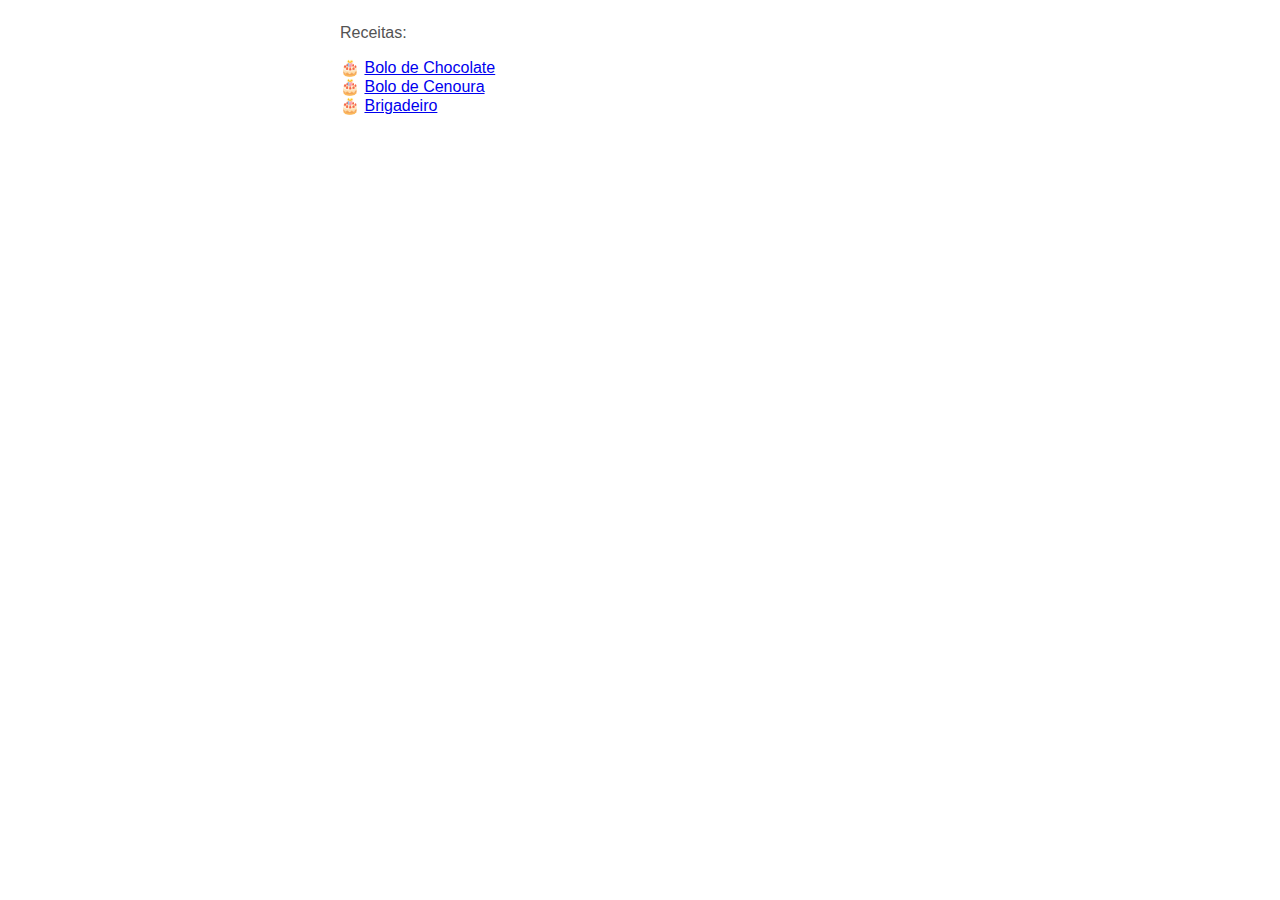
<file: index.html>
<!DOCTYPE html>
<html lang="pt-br">
  <head>
    <meta charset="UTF-8" />
    <meta name="viewport" content="width=device-width, initial-scale=1.0" />
    <link rel="shortcut icon" href="favicon.ico" type="image/x-icon" />
    <title>Receitas</title>
    <link rel="stylesheet" href="style.css" />
  </head>
  <body>
    <p>Receitas:</p>
    &#x1F382;
    <a href="bolo.html">Bolo de Chocolate</a><br />
    &#x1F382;
    <a href="bolo-cenoura.html">Bolo de Cenoura</a><br />
    &#x1F382;
    <a href="brigadeiro.html">Brigadeiro</a><br />
  </body>
</html>
</file>
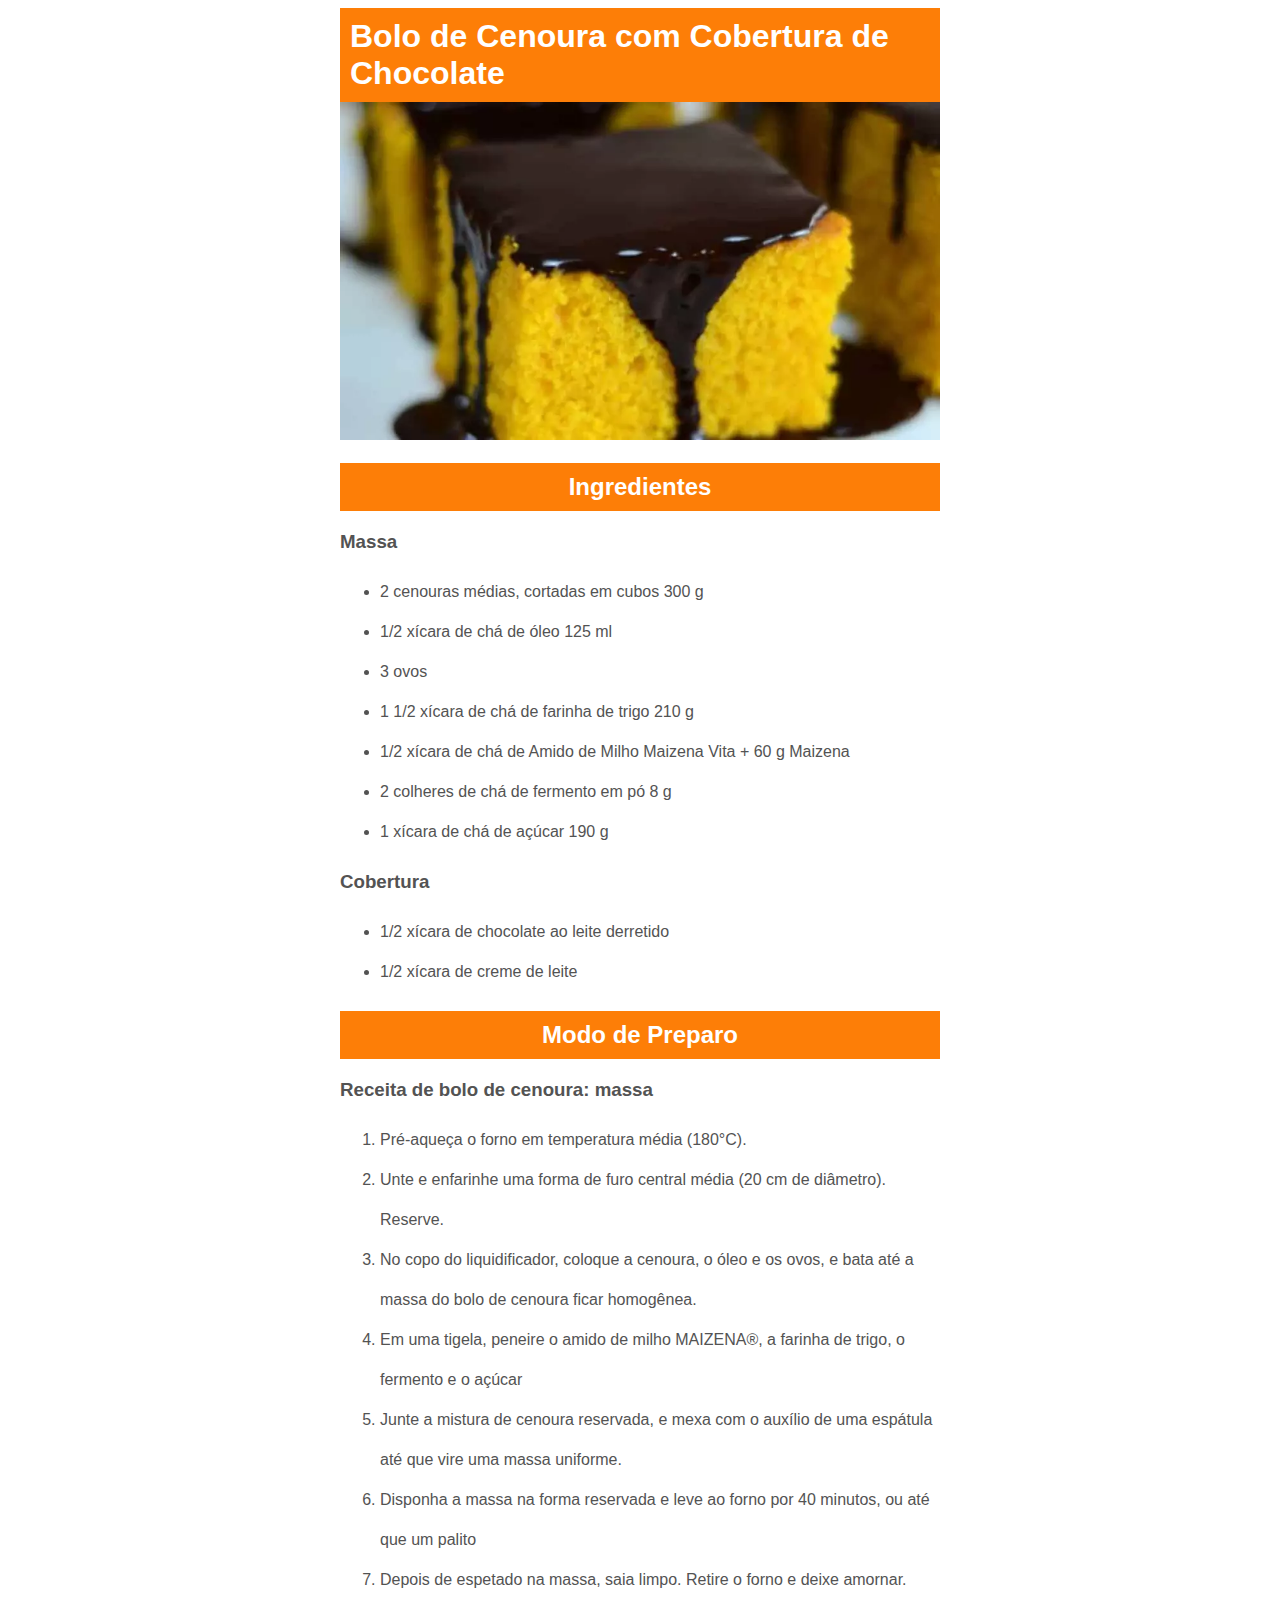
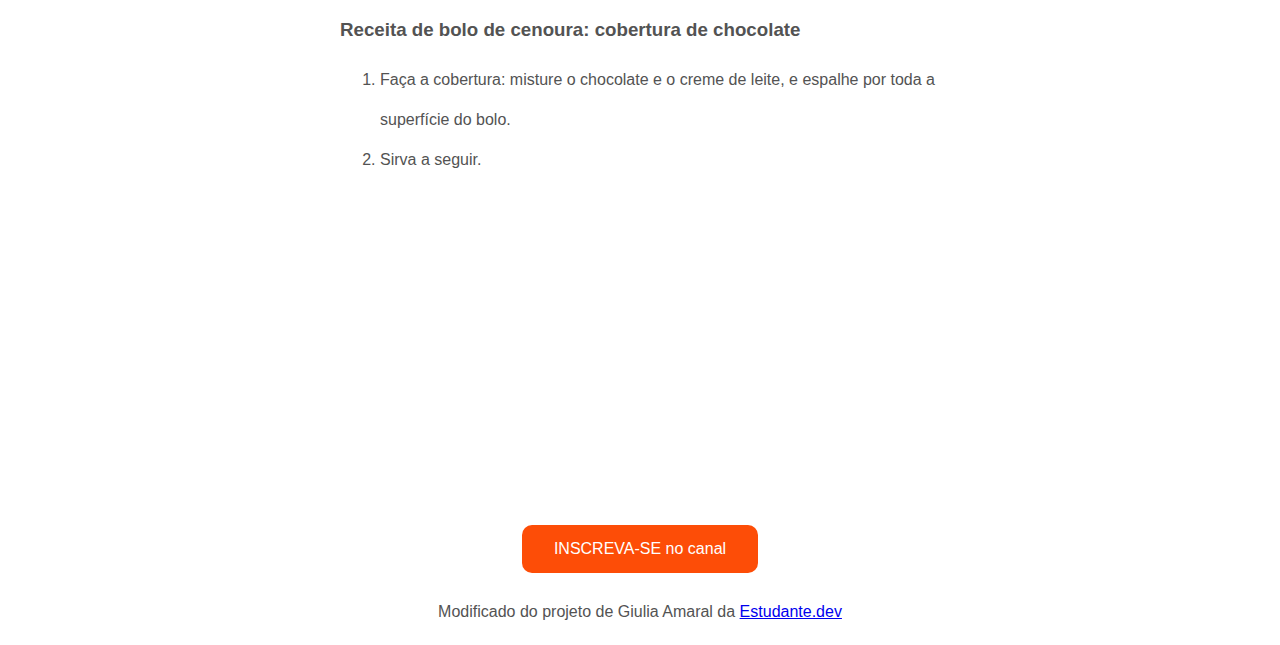
<file: bolo-cenoura.html>
<!DOCTYPE html>
<html lang="pt-br">
  <head>
    <meta charset="UTF-8" />
    <meta name="viewport" content="width=device-width, initial-scale=1.0" />
    <title>Receita de Bolo Bolo de Cenoura com Cobertura de Chocolate</title>
    <link rel="stylesheet" href="style.css" />
  </head>
  <body>
    <header>
      <h1>Bolo de Cenoura com Cobertura de Chocolate</h1>
      <img src="./img/bolo-de-cenoura.jpg" alt="bolo de cenoura" width="100%" />
      <section>
        <h2 class="centralizar">Ingredientes</h2>
        <h3>Massa</h3>
        <ul>
          <li>2 cenouras médias, cortadas em cubos 300 g</li>
          <li>1/2 xícara de chá de óleo 125 ml</li>
          <li>3 ovos</li>
          <li>1 1/2 xícara de chá de farinha de trigo 210 g</li>
          <li>
            1/2 xícara de chá de Amido de Milho Maizena Vita + 60 g Maizena
          </li>
          <li>2 colheres de chá de fermento em pó 8 g</li>
          <li>1 xícara de chá de açúcar 190 g</li>
        </ul>
        <h3>Cobertura</h3>
        <ul>
          <li>1/2 xícara de chocolate ao leite derretido</li>
          <li>1/2 xícara de creme de leite</li>
        </ul>
      </section>
      <section>
        <h2 class="centralizar">Modo de Preparo</h2>
        <h3>Receita de bolo de cenoura: massa</h3>
        <ol>
          <li>Pré-aqueça o forno em temperatura média (180°C).</li>
          <li>
            Unte e enfarinhe uma forma de furo central média (20 cm de
            diâmetro). Reserve.
          </li>
          <li>
            No copo do liquidificador, coloque a cenoura, o óleo e os ovos, e
            bata até a massa do bolo de cenoura ficar homogênea.
          </li>
          <li>
            Em uma tigela, peneire o amido de milho MAIZENA®, a farinha de
            trigo, o fermento e o açúcar
          </li>
          <li>
            Junte a mistura de cenoura reservada, e mexa com o auxílio de uma
            espátula até que vire uma massa uniforme.
          </li>
          <li>
            Disponha a massa na forma reservada e leve ao forno por 40 minutos,
            ou até que um palito
          </li>
          <li>
            Depois de espetado na massa, saia limpo. Retire o forno e deixe
            amornar.
          </li>
        </ol>
        <h3>Receita de bolo de cenoura: cobertura de chocolate</h3>
        <ol>
          <li>
            Faça a cobertura: misture o chocolate e o creme de leite, e espalhe
            por toda a superfície do bolo.
          </li>
          <li>Sirva a seguir.</li>
        </ol>

        <section class="centralizar">
          <iframe
            width="560"
            height="315"
            src="https://www.youtube.com/embed/VY3BIE2YcGM"
            title="YouTube video player"
            frameborder="0"
            allow="accelerometer; autoplay; clipboard-write; encrypted-media; gyroscope; picture-in-picture; web-share"
            allowfullscreen
          ></iframe>
          <a
            class="btn-youtube"
            href="https://www.youtube.com/@RecepediaBrasil"
            target="_blank"
            >INSCREVA-SE no canal</a
          >
        </section>
        <footer>
          <p>
            Modificado do projeto de Giulia Amaral da
            <a href="http://estudante.dev" target="_blank">Estudante.dev</a>
          </p>
        </footer>
      </section>
    </header>
  </body>
</html>
</file>
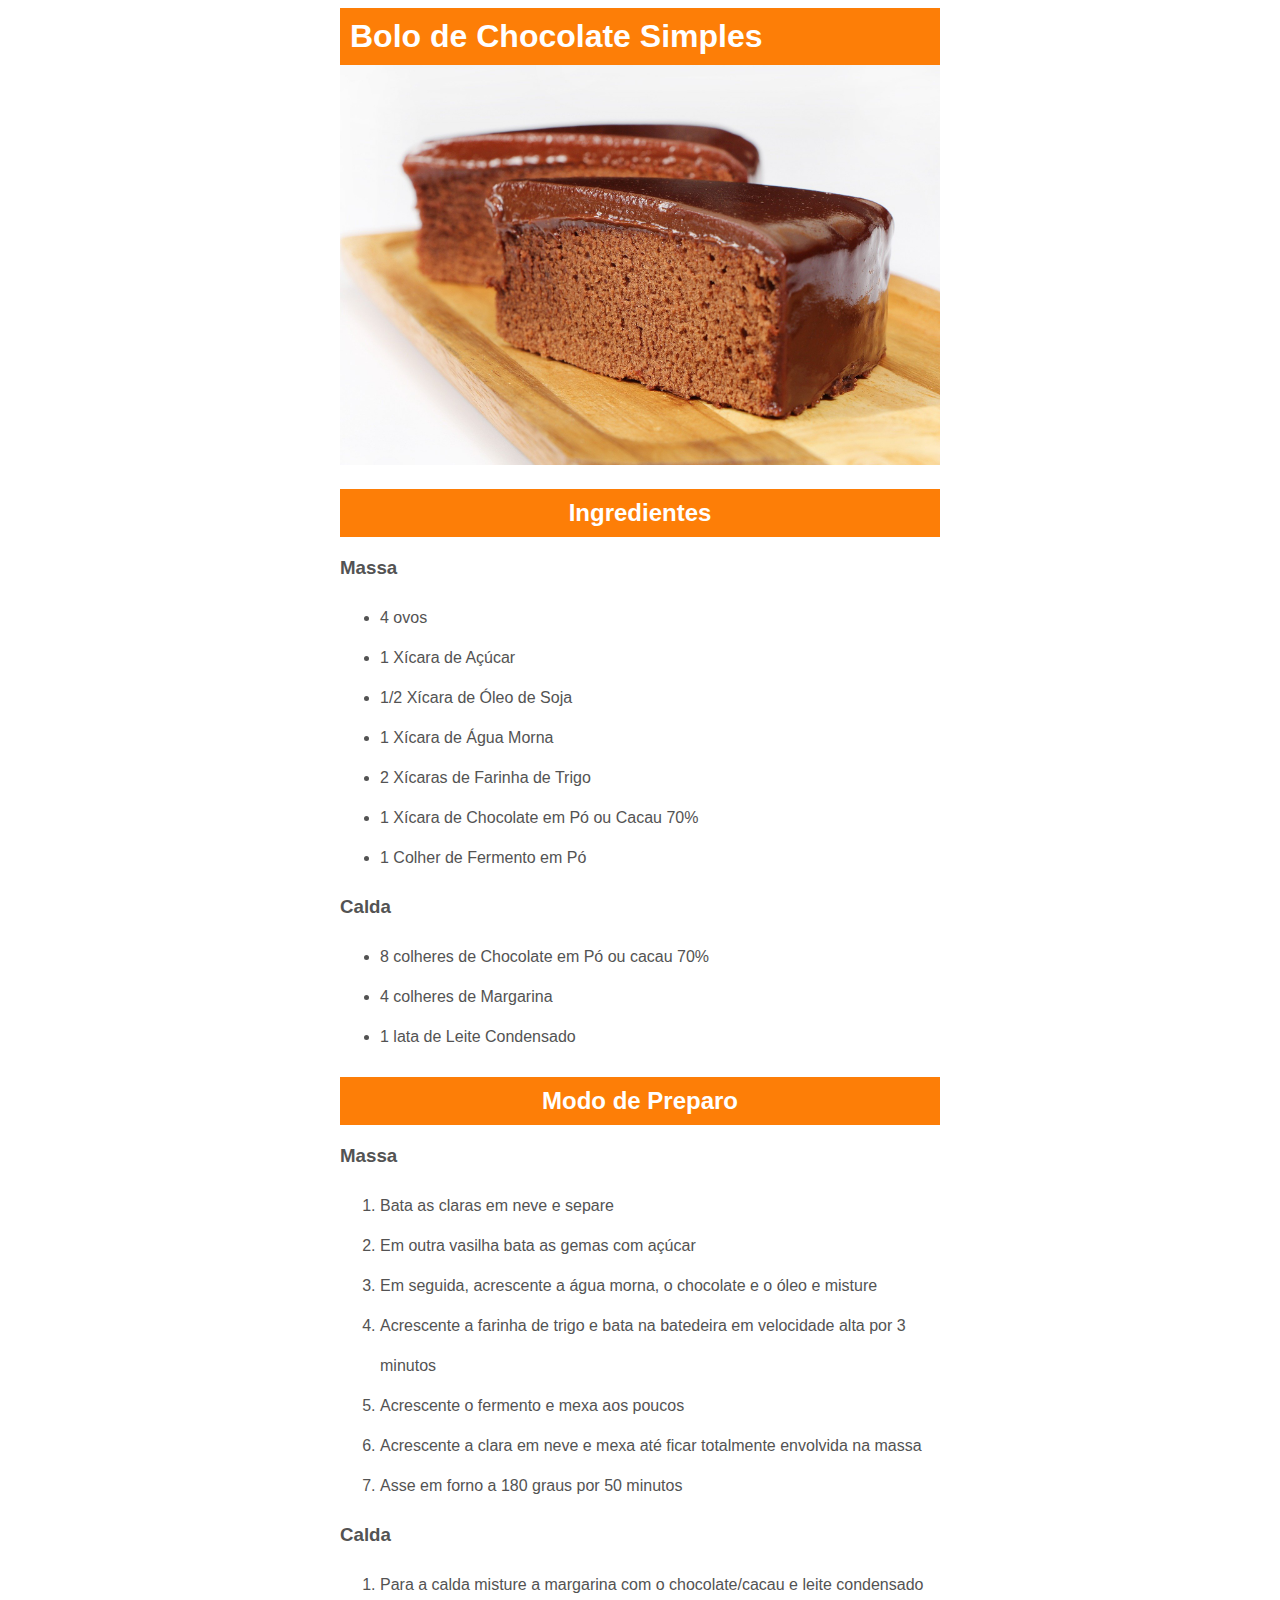
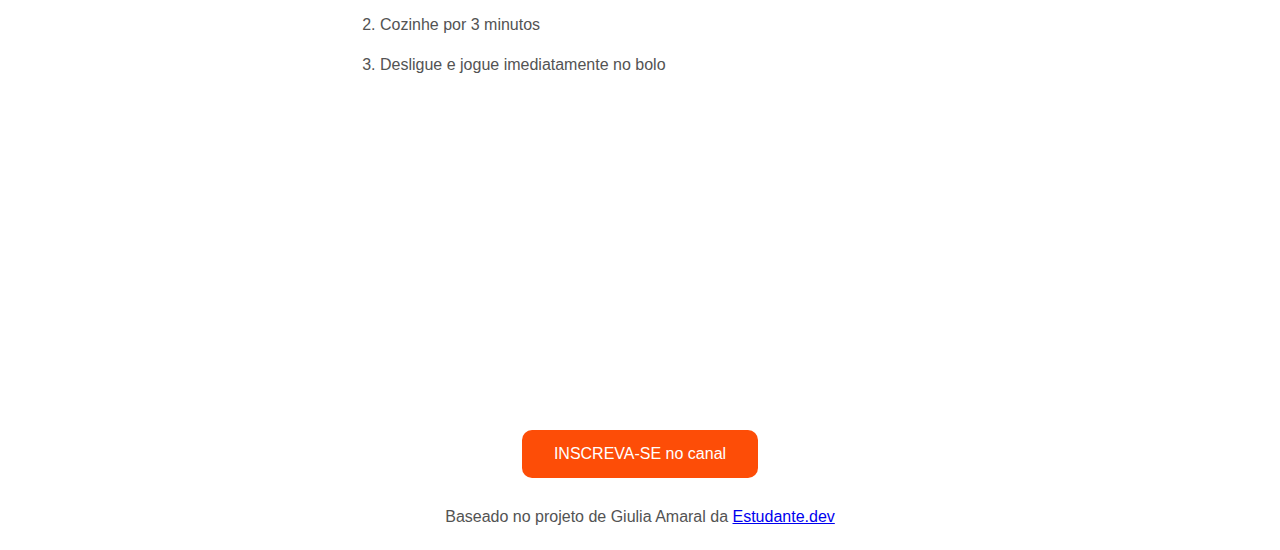
<file: bolo.html>
<!DOCTYPE html>
<html lang="pt-br">
  <head>
    <meta charset="UTF-8" />
    <meta name="viewport" content="width=device-width, initial-scale=1.0" />
    <title>Receita de Bolo de Chocolate</title>
    <link rel="stylesheet" href="style.css" />
  </head>
  <body>
    <header>
      <h1>Bolo de Chocolate Simples</h1>
      <img
        src="./img/imagem-do-bolo.jpg"
        alt="bolo de chocolate"
        width="100%"
      />
      <section>
        <h2 class="centralizar">Ingredientes</h2>
        <h3>Massa</h3>
        <ul>
          <li>4 ovos</li>
          <li>1 Xícara de Açúcar</li>
          <li>1/2 Xícara de Óleo de Soja</li>
          <li>1 Xícara de Água Morna</li>
          <li>2 Xícaras de Farinha de Trigo</li>
          <li>1 Xícara de Chocolate em Pó ou Cacau 70%</li>
          <li>1 Colher de Fermento em Pó</li>
        </ul>
        <h3>Calda</h3>
        <ul>
          <li>8 colheres de Chocolate em Pó ou cacau 70%</li>
          <li>4 colheres de Margarina</li>
          <li>1 lata de Leite Condensado</li>
        </ul>
      </section>
      <section>
        <h2 class="centralizar">Modo de Preparo</h2>
        <h3>Massa</h3>
        <ol>
          <li>Bata as claras em neve e separe</li>
          <li>Em outra vasilha bata as gemas com açúcar</li>
          <li>
            Em seguida, acrescente a água morna, o chocolate e o óleo e misture
          </li>
          <li>
            Acrescente a farinha de trigo e bata na batedeira em velocidade alta
            por 3 minutos
          </li>
          <li>Acrescente o fermento e mexa aos poucos</li>
          <li>
            Acrescente a clara em neve e mexa até ficar totalmente envolvida na
            massa
          </li>
          <li>Asse em forno a 180 graus por 50 minutos</li>
        </ol>
        <h3>Calda</h3>
        <ol>
          <li>
            Para a calda misture a margarina com o chocolate/cacau e leite
            condensado
          </li>
          <li>Cozinhe por 3 minutos</li>
          <li>Desligue e jogue imediatamente no bolo</li>
        </ol>
        <section class="centralizar">
          <iframe
            width="100%"
            height="315"
            src="https://www.youtube.com/embed/QFMxJWh3mqE"
            title="YouTube video player"
            frameborder="0"
            allow="accelerometer; autoplay; clipboard-write; encrypted-media; gyroscope; picture-in-picture; web-share"
            allowfullscreen
          ></iframe>
          <a
            class="btn-youtube"
            href="https://www.youtube.com/@Leticiasweetcake"
            target="_blank"
            >INSCREVA-SE no canal</a
          >
        </section>
        <footer>
          <p>
            Baseado no projeto de Giulia Amaral da
            <a href="http://estudante.dev" target="_blank">Estudante.dev</a>
          </p>
        </footer>
      </section>
    </header>
  </body>
</html>
</file>
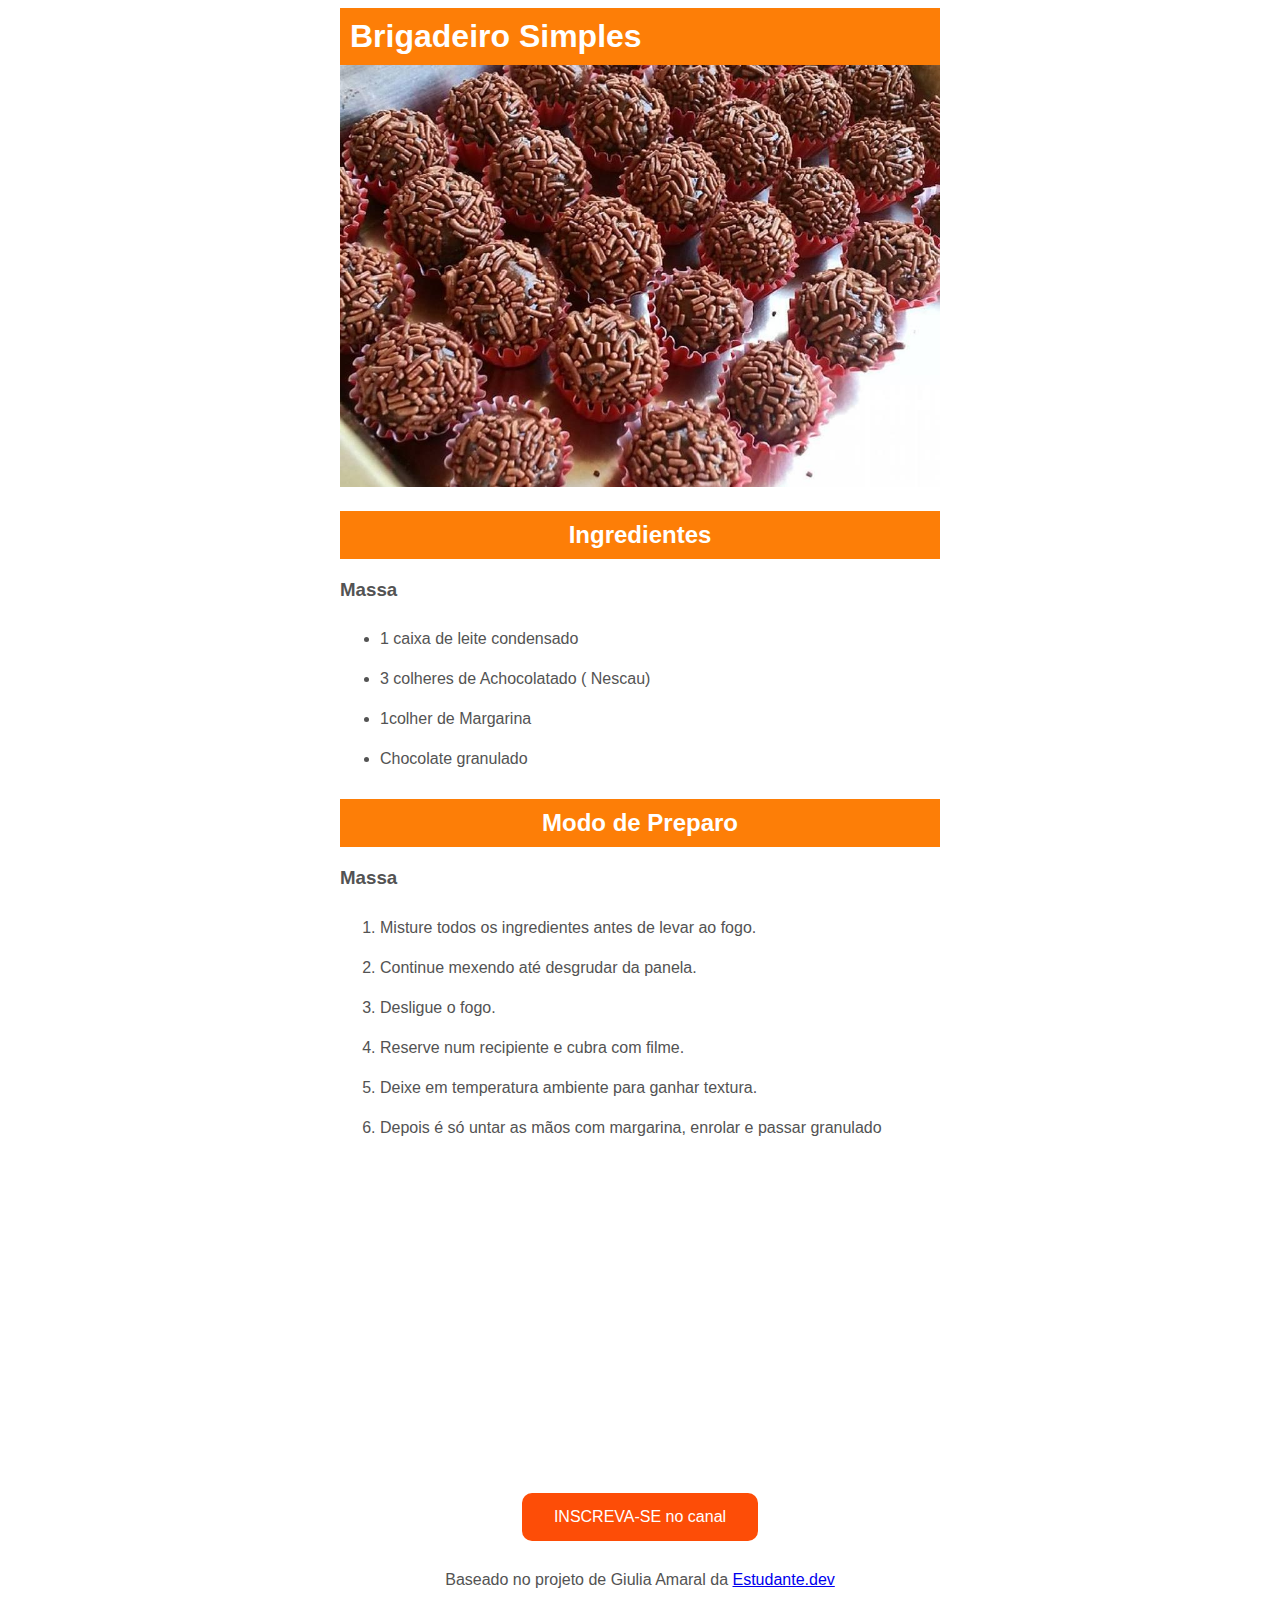
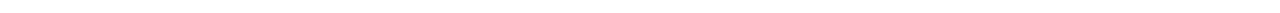
<file: brigadeiro.html>
<!DOCTYPE html>
<html lang="pt-br">
  <head>
    <meta charset="UTF-8" />
    <meta name="viewport" content="width=device-width, initial-scale=1.0" />
    <title>Receita de Bolo de Chocolate</title>
    <link rel="stylesheet" href="style.css" />
  </head>
  <body>
    <header>
      <h1>Brigadeiro Simples</h1>
      <img src="./img/brigadeiro.jpg" alt="bolo de chocolate" width="100%" />
      <section>
        <h2 class="centralizar">Ingredientes</h2>
        <h3>Massa</h3>
        <ul>
          <li>1 caixa de leite condensado</li>
          <li>3 colheres de Achocolatado ( Nescau)</li>
          <li>1colher de Margarina</li>
          <li>Chocolate granulado</li>
        </ul>
      </section>
      <section>
        <h2 class="centralizar">Modo de Preparo</h2>
        <h3>Massa</h3>
        <ol>
          <li>Misture todos os ingredientes antes de levar ao fogo.</li>
          <li>Continue mexendo até desgrudar da panela.</li>
          <li>Desligue o fogo.</li>
          <li>Reserve num recipiente e cubra com filme.</li>
          <li>Deixe em temperatura ambiente para ganhar textura.</li>
          <li>
            Depois é só untar as mãos com margarina, enrolar e passar granulado
          </li>
        </ol>
        <section class="centralizar">
          <iframe
            width="560"
            height="315"
            src="https://www.youtube.com/embed/dZgh-uFHWSY"
            title="YouTube video player"
            frameborder="0"
            allow="accelerometer; autoplay; clipboard-write; encrypted-media; gyroscope; picture-in-picture; web-share"
            allowfullscreen
          ></iframe>
          <a
            class="btn-youtube"
            href="https://www.youtube.com/@panelaariada8567"
            target="_blank"
            >INSCREVA-SE no canal</a
          >
        </section>
        <footer>
          <p>
            Baseado no projeto de Giulia Amaral da
            <a href="http://estudante.dev" target="_blank">Estudante.dev</a>
          </p>
        </footer>
      </section>
    </header>
  </body>
</html>
</file>
<file: style.css>
body{
    font-family:Arial, Helvetica, sans-serif;
    max-width: 600px;
    margin: auto;
    color: #535353;
    padding: 0.50rem;
}
h1, h2{
    background-color: #fd7e07;
    padding: 10px;
    color: #fff;
}
h1{
    margin: 0px;
}
.centralizar{
    text-align: center;
}
ol, ul{
    line-height: 40px;
}
.btn-youtube{
    background-color: #fd4d07;
    color: #fff;
    text-decoration: none;
    padding: 15px 32px;
    display: inline-block;
    border-radius: 10px;
    font-size: 16px;
    margin-top: 10px;
}
.btn-youtube:hover{
    background-color:#fd4d07d2;
}
footer{
    margin-top: 30px;
    text-align: center;
}
</file>
